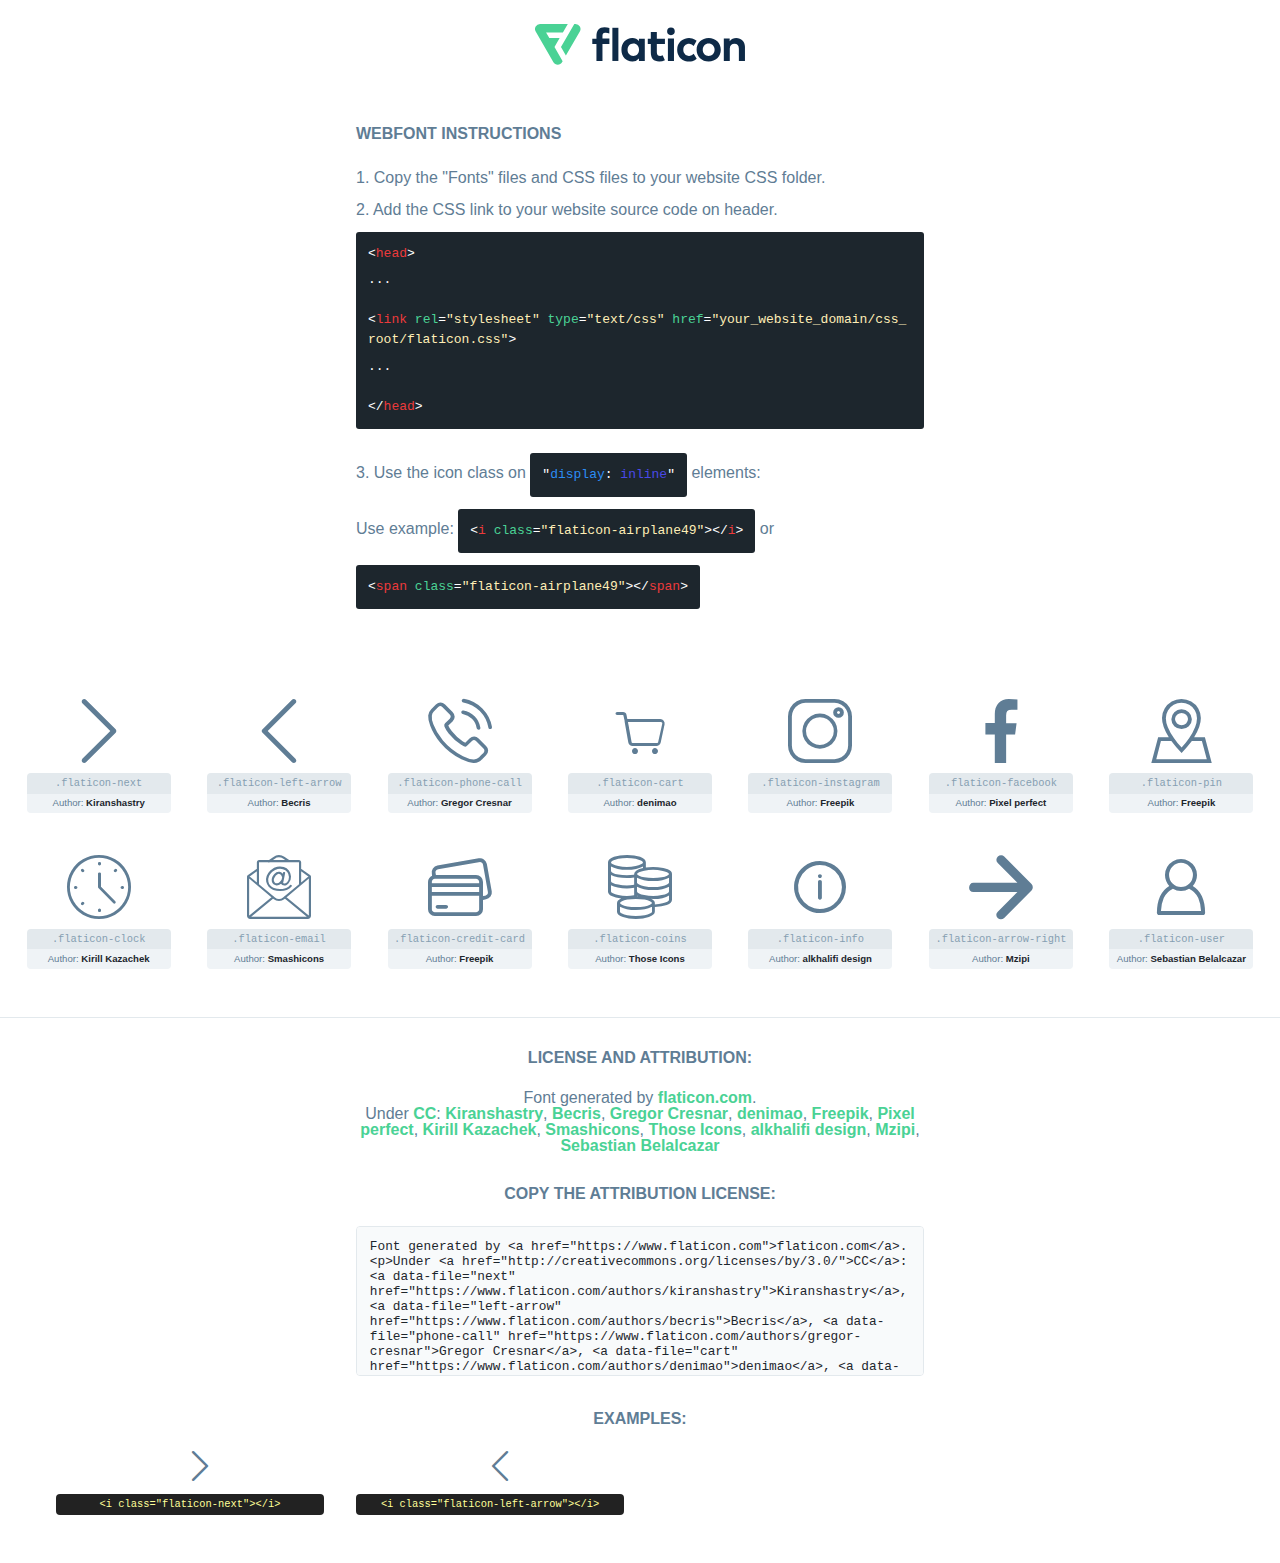
<file: assets/css/font/flaticon.html>
<!DOCTYPE html>
<html lang="en">
<head>
    <title>Flaticon Webfont</title>
    <link rel="stylesheet" type="text/css" href="flaticon.css"/>
    <meta charset="UTF-8">
    <style>
        html, body, div, span, applet, object, iframe,
        h1, h2, h3, h4, h5, h6, p, blockquote, pre,
        a, abbr, acronym, address, big, cite, code,
        del, dfn, em, img, ins, kbd, q, s, samp,
        small, strike, strong, sub, sup, tt, var,
        b, u, i, center,
        dl, dt, dd, ol, ul, li,
        fieldset, form, label, legend,
        table, caption, tbody, tfoot, thead, tr, th, td,
        article, aside, canvas, details, embed,
        figure, figcaption, footer, header, hgroup,
        menu, nav, output, ruby, section, summary,
        time, mark, audio, video {
            margin: 0;
            padding: 0;
            border: 0;
            font-size: 100%;
            font: inherit;
            vertical-align: baseline;
        }

        /* HTML5 display-role reset for older browsers */
        article, aside, details, figcaption, figure,
        footer, header, hgroup, menu, nav, section {
            display: block;
        }

        body {
            line-height: 1;
        }

        ol, ul {
            list-style: none;
        }

        blockquote, q {
            quotes: none;
        }

        blockquote:before, blockquote:after,
        q:before, q:after {
            content: '';
            content: none;
        }

        table {
            border-collapse: collapse;
            border-spacing: 0;
        }

        body {
            font-family: Helvetica, Arial, sans-serif;
            font-size: 16px;
            color: #5f7d95;
        }

        a {
            color: #4AD295;
            font-weight: bold;
            text-decoration: none;
        }

        * {
            -moz-box-sizing: border-box;
            -webkit-box-sizing: border-box;
            box-sizing: border-box;
            margin: 0;
            padding: 0;
        }

        [class^="flaticon-"]:before, [class*=" flaticon-"]:before, [class^="flaticon-"]:after, [class*=" flaticon-"]:after {
            font-family: Flaticon;
            font-size: 30px;
            font-style: normal;
            margin-left: 20px;
            color: #333;
        }

        .wrapper {
            max-width: 600px;
            margin: auto;
            padding: 0 1em;
        }

        .title {
            margin-bottom: 24px;
            text-transform: uppercase;
            font-weight: bold;
        }

        header {
            text-align: center;
            padding: 24px;
        }

        header .logo {
            width: 210px;
            height: auto;
            border: none;
            display: inline-block;
        }

        header strong {
            font-size: 28px;
            font-weight: 500;
            vertical-align: middle;
        }

        .demo {
            margin: 2em auto;
            line-height: 1.25em;
        }

        .demo ul li {
            margin-bottom: 12px;
        }

        .demo ul li code {
            background-color: #1D262D;
            border-radius: 3px;
            padding: 12px;
            display: inline-block;
            color: #fff;
            font-family: Consolas, Monaco, Lucida Console, Liberation Mono, DejaVu Sans Mono, Bitstream Vera Sans Mono, Courier New, monospace;
            font-weight: lighter;
            margin-top: 12px;
            font-size: 13px;
            word-break: break-all;
        }

        .demo ul li code .red {
            color: #EC3A3B;
        }

        .demo ul li code .green {
            color: #4AD295;
        }

        .demo ul li code .yellow {
            color: #FFEEB6;
        }

        .demo ul li code .blue {
            color: #2C8CF4;
        }

        .demo ul li code .purple {
            color: #4949E7;
        }

        .demo ul li code .dots {
            margin-top: 0.5em;
            display: block;
        }

        #glyphs {
            border-bottom: 1px solid #E3E9ED;
            padding: 2em 0;
            text-align: center;
        }

        .glyph {
            display: inline-block;
            width: 9em;
            margin: 1em;
            text-align: center;
            vertical-align: top;
            background: #FFF;
        }

        .glyph .flaticon {
            padding: 10px;
            display: block;
            font-family: "Flaticon";
            font-size: 64px;
            line-height: 1;
        }

        .glyph .flaticon:before {
            font-size: 64px;
            color: #5f7d95;
            margin-left: 0;
        }

        .class-name {
            font-size: 0.65em;
            background-color: #E3E9ED;
            color: #869FB2;
            border-radius: 4px 4px 0 0;
            padding: 0.5em;
            font-family: Consolas, Monaco, Lucida Console, Liberation Mono, DejaVu Sans Mono, Bitstream Vera Sans Mono, Courier New, monospace;
        }

        .author-name {
            font-size: 0.6em;
            background-color: #EFF3F6;
            border-top: 0;
            border-radius: 0 0 4px 4px;
            padding: 0.5em;
        }

        .author-name a {
            color: #1D262D;
        }

        .class-name:last-child {
            font-size: 10px;
            color: #888;
        }

        .class-name:last-child a {
            font-size: 10px;
            color: #555;
        }

        .glyph > input {
            display: block;
            width: 100px;
            margin: 5px auto;
            text-align: center;
            font-size: 12px;
            cursor: text;
        }

        .glyph > input.icon-input {
            font-family: "Flaticon";
            font-size: 16px;
            margin-bottom: 10px;
        }

        .attribution .title {
            margin-top: 2em;
        }

        .attribution textarea {
            background-color: #F8FAFB;
            color: #1D262D;
            padding: 1em;
            border: none;
            box-shadow: none;
            border: 1px solid #E3E9ED;
            border-radius: 4px;
            resize: none;
            width: 100%;
            height: 150px;
            font-size: 0.8em;
            font-family: Consolas, Monaco, Lucida Console, Liberation Mono, DejaVu Sans Mono, Bitstream Vera Sans Mono, Courier New, monospace;
            -webkit-appearance: none;
        }

        .attribution textarea:hover {
            border-color: #CFD9E0;
        }

        .attribution textarea:focus {
            border-color: #4AD295;
        }

        .iconsuse {
            margin: 2em auto;
            text-align: center;
            max-width: 1200px;
        }

        .iconsuse:after {
            content: '';
            display: table;
            clear: both;
        }

        .iconsuse .image {
            float: left;
            width: 25%;
            padding: 0 1em;
        }

        .iconsuse .image p {
            margin-bottom: 1em;
        }

        .iconsuse .image span {
            display: block;
            font-size: 0.65em;
            background-color: #222;
            color: #fff;
            border-radius: 4px;
            padding: 0.5em;
            color: #FFFF99;
            margin-top: 1em;
            font-family: Consolas, Monaco, Lucida Console, Liberation Mono, DejaVu Sans Mono, Bitstream Vera Sans Mono, Courier New, monospace;
        }

        .flaticon:before {
            color: #5f7d95;
        }

        #footer {
            text-align: center;
            background-color: #1D262D;
            color: #869FB2;
            padding: 12px;
            font-size: 14px;
        }

        #footer a {
            font-weight: normal;
        }

        @media (max-width: 960px) {
            .iconsuse .image {
                width: 50%;
            }
        }

        .preview {
            width: 100px;
            display: inline-block;
            margin: 10px;
        }

        .preview .inner {
            display: inline-block;
            width: 100%;
            text-align: center;
            background: #f5f5f5;
            -webkit-border-radius: 3px 3px 0 0;
            -moz-border-radius: 3px 3px 0 0;
            border-radius: 3px 3px 0 0;
        }

        .preview .inner  {
            line-height: 85px;
            font-size: 40px;
            color: #333;
        }

        .label {
            display: inline-block;
            width: 100%;
            box-sizing: border-box;
            padding: 5px;
            font-size: 10px;
            font-family: Monaco, monospace;
            color: #666;
            white-space: nowrap;
            overflow: hidden;
            text-overflow: ellipsis;
            background: #ddd;
            -webkit-border-radius: 0 0 3px 3px;
            -moz-border-radius: 0 0 3px 3px;
            border-radius: 0 0 3px 3px;
            color: #666;
        }
    </style>
</head>
<body>
    <header>
        <a href="https://www.flaticon.com/" target="_blank" class="logo">
            <svg xmlns="http://www.w3.org/2000/svg" viewBox="0 0 394.3 76.5">
                <path d="M156.6,69.4H145.3V7.1h11.3Z" style="fill:#0e2a47"/>
                <path d="M206.2,69.4h-11V64.8a15.4,15.4,0,0,1-12.6,5.7c-11.6,0-20.3-9.5-20.3-22.1s8.8-22.1,20.3-22.1a15.4,15.4,0,0,1,12.6,5.8V27.5h11Zm-32.4-21c0,6.4,4.2,11.6,10.8,11.6s10.8-4.9,10.8-11.6-4.4-11.6-10.8-11.6S173.9,42,173.9,48.4Z"
                      style="fill:#0e2a47"/>
                <path d="M262.5,13.7a7.2,7.2,0,0,1-14.4,0,7.2,7.2,0,1,1,14.4,0ZM261,69.4H249.6v-42H261Z"
                      style="fill:#0e2a47"/>
                <path id="_Trazado_" data-name="&lt;Trazado&gt;"
                      d="M139.6,17.8a16.6,16.6,0,0,0-8-1.4c-3.2.4-4.9,2-4.9,5.9v5.1h13V37.5h-13v32H115.4v-32h-7.8v-10h7.8V22.2c0-9.9,5.2-16.3,15-16.3a23.4,23.4,0,0,1,9.3,1.8Z"
                      style="fill:#0e2a47"/>
                <path d="M235.1,60c-3.5,0-6.3-1.9-6.3-7.1V37.5H244v-10H228.8V15H217.5V27.5h-5.7v10h5.7V53.7c0,10.9,5.3,16.8,15.7,16.8A22.9,22.9,0,0,0,244,68l-4.3-9.1A12.3,12.3,0,0,1,235.1,60Z"
                      style="fill:#0e2a47"/>
                <path d="M348.9,48.4c0,12.6-9.7,22.1-22.7,22.1s-22.7-9.4-22.7-22.1,9.6-22.1,22.7-22.1S348.9,35.8,348.9,48.4Zm-33.9,0c0,6.8,4.8,11.6,11.1,11.6s11.2-4.8,11.2-11.6-4.8-11.6-11.2-11.6S315.1,41.6,315.1,48.4Z"
                      style="fill:#0e2a47"/>
                <path d="M394.3,42.7V69.4H382.9V46.3c0-6.1-3-9.4-8.2-9.4s-8.9,3.2-8.9,9.5v23H354.6v-42h11v4.9c3-4.5,7.6-6.1,12.3-6.1C387.5,26.3,394.3,33,394.3,42.7Z"
                      style="fill:#0e2a47"/>
                <path d="M298,55.7h0a12.4,12.4,0,0,1-8.2,4.2h-.9l-1.8-.2a10,10,0,0,1-7.4-5.6,13.2,13.2,0,0,1-1.2-5.8,13,13,0,0,1,1.3-5.9,10.1,10.1,0,0,1,7.5-5.5h2.4a11.7,11.7,0,0,1,8.3,4.2l5.5-9.6a19.9,19.9,0,0,0-8.1-4.3,23.4,23.4,0,0,0-6.1-.8,25.2,25.2,0,0,0-7.5,1.1,20.9,20.9,0,0,0-8,4.6,21.9,21.9,0,0,0-6.8,16.4,21.9,21.9,0,0,0,6.7,16.3,20.9,20.9,0,0,0,8,4.6,25.2,25.2,0,0,0,7.7,1.2,23.6,23.6,0,0,0,6.2-.8,20,20,0,0,0,8.1-4.4Z"
                      style="fill:#0e2a47"/>
                <path d="M46.3,26.5H26.9L20.8,16H52.4L61.6,0H9.4A9.3,9.3,0,0,0,1.3,4.7a9.3,9.3,0,0,0,0,9.4L34.6,71.8a9.4,9.4,0,0,0,16.2,0l1.1-1.9L36.6,43.3Z"
                      style="fill:#4ad295"/>
                <path d="M84.2,4.7A9.3,9.3,0,0,0,76.1,0H73.8l-25,43.3,9.2,16L84.2,14A9.3,9.3,0,0,0,84.2,4.7Z"
                      style="fill:#4ad295"/>
            </svg>
        </a>
    </header>
    <section class="demo wrapper">

        <p class="title">Webfont Instructions</p>

        <ul>
            <li>
                <span class="num">1. </span>Copy the "Fonts" files and CSS files to your website CSS folder.
            </li>
            <li>
                <span class="num">2. </span>Add the CSS link to your website source code on header.
                <code class="big">
                    &lt;<span class="red">head</span>&gt;
                    <br/><span class="dots">...</span>
                    <br/>&lt;<span class="red">link</span> <span class="green">rel</span>=<span
                        class="yellow">"stylesheet"</span> <span class="green">type</span>=<span
                        class="yellow">"text/css"</span> <span class="green">href</span>=<span class="yellow">"your_website_domain/css_root/flaticon.css"</span>&gt;
                    <br/><span class="dots">...</span>
                    <br/>&lt;/<span class="red">head</span>&gt;
                </code>
            </li>

            <li>
                <p>
                    <span class="num">3. </span>Use the icon class on <code>"<span class="blue">display</span>:<span
                        class="purple"> inline</span>"</code> elements:
                    <br/>
                    Use example: <code>&lt;<span class="red">i</span> <span class="green">class</span>=<span class="yellow">&quot;flaticon-airplane49&quot;</span>&gt;&lt;/<span
                        class="red">i</span>&gt;</code> or <code>&lt;<span class="red">span</span> <span
                        class="green">class</span>=<span class="yellow">&quot;flaticon-airplane49&quot;</span>&gt;&lt;/<span
                        class="red">span</span>&gt;</code>
            </li>
        </ul>

    </section>
    <section id="glyphs">
            <div class="glyph">
                <i class="flaticon flaticon-next"></i>
                <div class="class-name">.flaticon-next</div>
                <div class="author-name">Author: <a data-file="next" href="https://www.flaticon.com/authors/kiranshastry">Kiranshastry</a> </div>
            </div>

            <div class="glyph">
                <i class="flaticon flaticon-left-arrow"></i>
                <div class="class-name">.flaticon-left-arrow</div>
                <div class="author-name">Author: <a data-file="left-arrow" href="https://www.flaticon.com/authors/becris">Becris</a> </div>
            </div>

            <div class="glyph">
                <i class="flaticon flaticon-phone-call"></i>
                <div class="class-name">.flaticon-phone-call</div>
                <div class="author-name">Author: <a data-file="phone-call" href="https://www.flaticon.com/authors/gregor-cresnar">Gregor Cresnar</a> </div>
            </div>

            <div class="glyph">
                <i class="flaticon flaticon-cart"></i>
                <div class="class-name">.flaticon-cart</div>
                <div class="author-name">Author: <a data-file="cart" href="https://www.flaticon.com/authors/denimao">denimao</a> </div>
            </div>

            <div class="glyph">
                <i class="flaticon flaticon-instagram"></i>
                <div class="class-name">.flaticon-instagram</div>
                <div class="author-name">Author: <a data-file="instagram" href="http://www.freepik.com">Freepik</a> </div>
            </div>

            <div class="glyph">
                <i class="flaticon flaticon-facebook"></i>
                <div class="class-name">.flaticon-facebook</div>
                <div class="author-name">Author: <a data-file="facebook" href="https://www.flaticon.com/authors/pixel-perfect">Pixel perfect</a> </div>
            </div>

            <div class="glyph">
                <i class="flaticon flaticon-pin"></i>
                <div class="class-name">.flaticon-pin</div>
                <div class="author-name">Author: <a data-file="pin" href="http://www.freepik.com">Freepik</a> </div>
            </div>

            <div class="glyph">
                <i class="flaticon flaticon-clock"></i>
                <div class="class-name">.flaticon-clock</div>
                <div class="author-name">Author: <a data-file="clock" href="https://www.flaticon.com/authors/kirill-kazachek">Kirill Kazachek</a> </div>
            </div>

            <div class="glyph">
                <i class="flaticon flaticon-email"></i>
                <div class="class-name">.flaticon-email</div>
                <div class="author-name">Author: <a data-file="email" href="https://www.flaticon.com/authors/smashicons">Smashicons</a> </div>
            </div>

            <div class="glyph">
                <i class="flaticon flaticon-credit-card"></i>
                <div class="class-name">.flaticon-credit-card</div>
                <div class="author-name">Author: <a data-file="credit-card" href="http://www.freepik.com">Freepik</a> </div>
            </div>

            <div class="glyph">
                <i class="flaticon flaticon-coins"></i>
                <div class="class-name">.flaticon-coins</div>
                <div class="author-name">Author: <a data-file="coins" href="https://www.flaticon.com/authors/those-icons">Those Icons</a> </div>
            </div>

            <div class="glyph">
                <i class="flaticon flaticon-info"></i>
                <div class="class-name">.flaticon-info</div>
                <div class="author-name">Author: <a data-file="info" href="https://www.flaticon.com/authors/alkhalifi-design">alkhalifi design</a> </div>
            </div>

            <div class="glyph">
                <i class="flaticon flaticon-arrow-right"></i>
                <div class="class-name">.flaticon-arrow-right</div>
                <div class="author-name">Author: <a data-file="arrow-right" href="https://www.flaticon.com/authors/mzipi">Mzipi</a> </div>
            </div>

            <div class="glyph">
                <i class="flaticon flaticon-user"></i>
                <div class="class-name">.flaticon-user</div>
                <div class="author-name">Author: <a data-file="user" href="https://www.flaticon.com/authors/sebastian-belalcazar">Sebastian Belalcazar</a> </div>
            </div>

    </section>

    <section class="attribution wrapper"   style="text-align:center;">

        <div class="title">License and attribution:</div><div class="attrDiv">Font generated by <a href="https://www.flaticon.com">flaticon.com</a>. <div><p>Under <a href="http://creativecommons.org/licenses/by/3.0/">CC</a>: <a data-file="next" href="https://www.flaticon.com/authors/kiranshastry">Kiranshastry</a>, <a data-file="left-arrow" href="https://www.flaticon.com/authors/becris">Becris</a>, <a data-file="phone-call" href="https://www.flaticon.com/authors/gregor-cresnar">Gregor Cresnar</a>, <a data-file="cart" href="https://www.flaticon.com/authors/denimao">denimao</a>, <a data-file="credit-card" href="http://www.freepik.com">Freepik</a>, <a data-file="facebook" href="https://www.flaticon.com/authors/pixel-perfect">Pixel perfect</a>, <a data-file="clock" href="https://www.flaticon.com/authors/kirill-kazachek">Kirill Kazachek</a>, <a data-file="email" href="https://www.flaticon.com/authors/smashicons">Smashicons</a>, <a data-file="coins" href="https://www.flaticon.com/authors/those-icons">Those Icons</a>, <a data-file="info" href="https://www.flaticon.com/authors/alkhalifi-design">alkhalifi design</a>, <a data-file="arrow-right" href="https://www.flaticon.com/authors/mzipi">Mzipi</a>, <a data-file="user" href="https://www.flaticon.com/authors/sebastian-belalcazar">Sebastian Belalcazar</a></p>  </div>
        </div>
        <div class="title">Copy the Attribution License:</div>

        <textarea onclick="this.focus();this.select();">Font generated by &lt;a href=&quot;https://www.flaticon.com&quot;&gt;flaticon.com&lt;/a&gt;. <p>Under <a href="http://creativecommons.org/licenses/by/3.0/">CC</a>: <a data-file="next" href="https://www.flaticon.com/authors/kiranshastry">Kiranshastry</a>, <a data-file="left-arrow" href="https://www.flaticon.com/authors/becris">Becris</a>, <a data-file="phone-call" href="https://www.flaticon.com/authors/gregor-cresnar">Gregor Cresnar</a>, <a data-file="cart" href="https://www.flaticon.com/authors/denimao">denimao</a>, <a data-file="credit-card" href="http://www.freepik.com">Freepik</a>, <a data-file="facebook" href="https://www.flaticon.com/authors/pixel-perfect">Pixel perfect</a>, <a data-file="clock" href="https://www.flaticon.com/authors/kirill-kazachek">Kirill Kazachek</a>, <a data-file="email" href="https://www.flaticon.com/authors/smashicons">Smashicons</a>, <a data-file="coins" href="https://www.flaticon.com/authors/those-icons">Those Icons</a>, <a data-file="info" href="https://www.flaticon.com/authors/alkhalifi-design">alkhalifi design</a>, <a data-file="arrow-right" href="https://www.flaticon.com/authors/mzipi">Mzipi</a>, <a data-file="user" href="https://www.flaticon.com/authors/sebastian-belalcazar">Sebastian Belalcazar</a></p> 
        </textarea>

    </section>

    <section class="iconsuse">

        <div class="title">Examples:</div>
            <div class="image">
                <p>
                    <i class="flaticon flaticon-next"></i>
                    <span>&lt;i class=&quot;flaticon-next&quot;&gt;&lt;/i&gt;</span>
                </p>
            </div>
            <div class="image">
                <p>
                    <i class="flaticon flaticon-left-arrow"></i>
                    <span>&lt;i class=&quot;flaticon-left-arrow&quot;&gt;&lt;/i&gt;</span>
                </p>
            </div>
            <div class="image">
</file>
<file: assets/css/font/flaticon.css>
@font-face {
    font-family: "flaticon";
    src: url("./flaticon.ttf?ce6c850d024c8b1d742693e9d8b821ab") format("truetype"),
url("./flaticon.woff?ce6c850d024c8b1d742693e9d8b821ab") format("woff"),
url("./flaticon.woff2?ce6c850d024c8b1d742693e9d8b821ab") format("woff2"),
url("./flaticon.eot?ce6c850d024c8b1d742693e9d8b821ab#iefix") format("embedded-opentype"),
url("./flaticon.svg?ce6c850d024c8b1d742693e9d8b821ab#flaticon") format("svg");
}

i[class^="flaticon-"]:before, i[class*=" flaticon-"]:before {
    font-family: flaticon !important;
    font-style: normal;
    font-weight: normal !important;
    font-variant: normal;
    text-transform: none;
    line-height: 1;
    -webkit-font-smoothing: antialiased;
    -moz-osx-font-smoothing: grayscale;
}

.flaticon-next:before {
    content: "\f101";
}
.flaticon-left-arrow:before {
    content: "\f102";
}
.flaticon-phone-call:before {
    content: "\f103";
}
.flaticon-cart:before {
    content: "\f104";
}
.flaticon-instagram:before {
    content: "\f105";
}
.flaticon-facebook:before {
    content: "\f106";
}
.flaticon-pin:before {
    content: "\f107";
}
.flaticon-clock:before {
    content: "\f108";
}
.flaticon-email:before {
    content: "\f109";
}
.flaticon-credit-card:before {
    content: "\f10a";
}
.flaticon-coins:before {
    content: "\f10b";
}
.flaticon-info:before {
    content: "\f10c";
}
.flaticon-arrow-right:before {
    content: "\f10d";
}
.flaticon-user:before {
    content: "\f10e";
}
</file>
